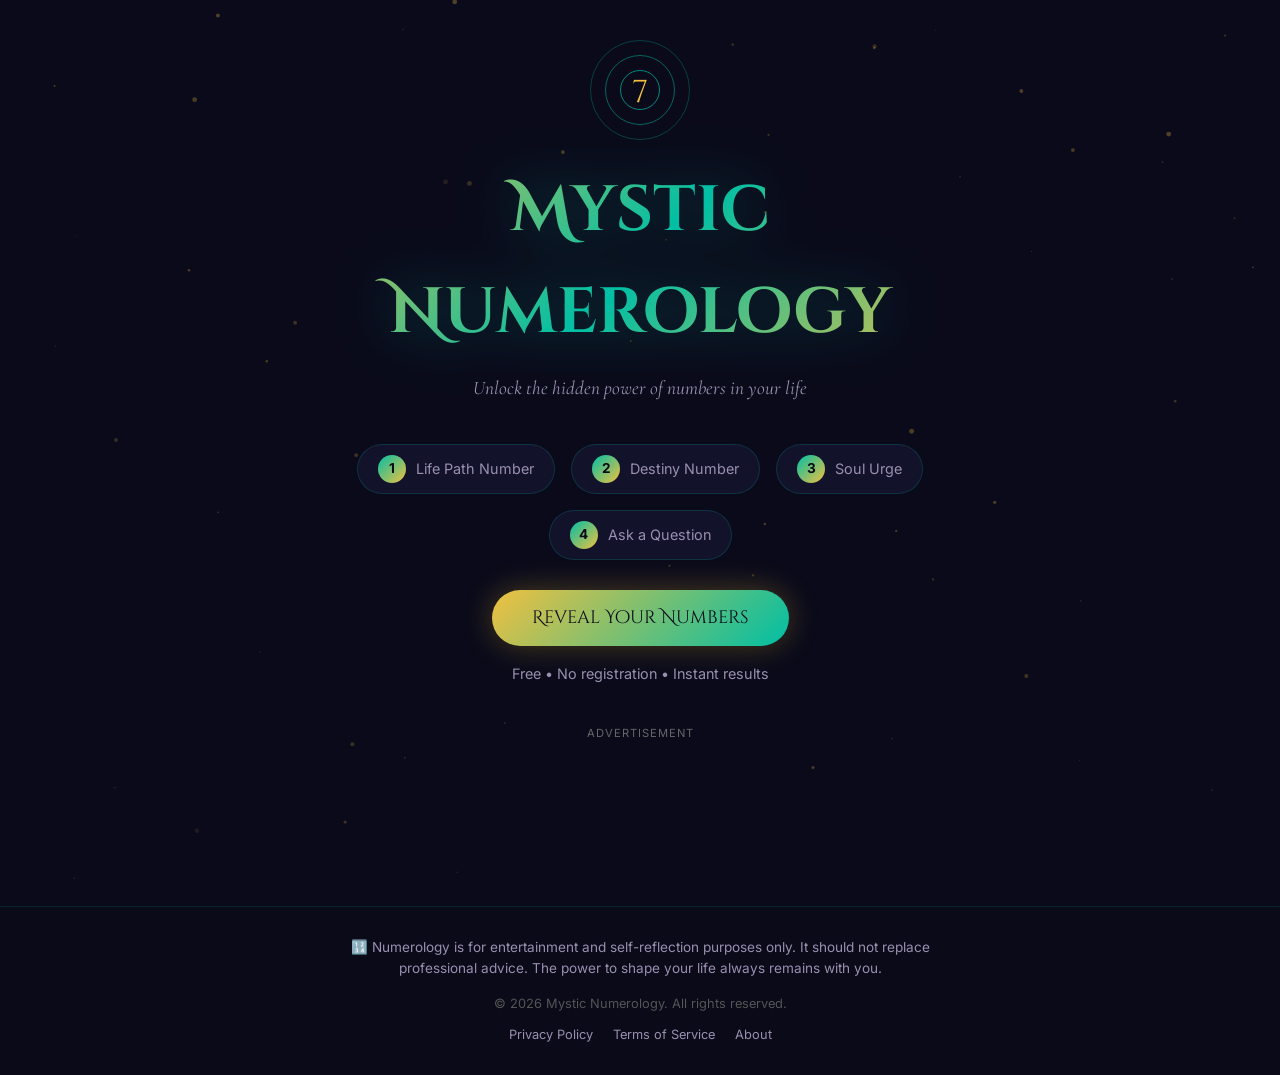
<file: index.html>
<!DOCTYPE html>
<html lang="en">
<head>
<meta charset="UTF-8">
<meta name="viewport" content="width=device-width, initial-scale=1.0">
<title>Mystic Numerology - Discover Your Life Path & Destiny Numbers</title>
<meta name="description" content="Free numerology reading. Discover your life path number, destiny number, and get answers to your questions through the ancient science of numerology.">
<link rel="preconnect" href="https://fonts.googleapis.com">
<link href="https://fonts.googleapis.com/css2?family=Cinzel+Decorative:wght@400;700;900&family=Cormorant+Garamond:ital,wght@0,400;0,600;1,400&family=Inter:wght@400;500;600&display=swap" rel="stylesheet">
<link rel="stylesheet" href="style.css">
</head>
<body>
<canvas id="particles"></canvas>

<!-- Landing -->
<section id="landing" class="active-section">
  <div class="landing-content">
    <div class="logo-glow">
      <div class="sacred-geo">
        <div class="geo-ring r1"></div>
        <div class="geo-ring r2"></div>
        <div class="geo-ring r3"></div>
        <div class="geo-center">7</div>
      </div>
      <h1 class="site-title">Mystic Numerology</h1>
      <p class="tagline">Unlock the hidden power of numbers in your life</p>
    </div>
    <div class="landing-features">
      <div class="feature"><span class="feat-num">1</span><span>Life Path Number</span></div>
      <div class="feature"><span class="feat-num">2</span><span>Destiny Number</span></div>
      <div class="feature"><span class="feat-num">3</span><span>Soul Urge</span></div>
      <div class="feature"><span class="feat-num">4</span><span>Ask a Question</span></div>
    </div>
    <div class="landing-actions">
      <button class="btn-glow" onclick="showSection('input-section')">
        <span>Reveal Your Numbers</span>
        <div class="btn-shimmer"></div>
      </button>
      <p class="sub-text">Free • No registration • Instant results</p>
    </div>
    <div class="ad-container ad-landing">
      <div class="ad-label">Advertisement</div>
      <div id="ad-landing-top" style="min-height:90px;width:728px;max-width:100%"></div>
    </div>
  </div>
</section>

<!-- Input Section -->
<section id="input-section" class="hidden-section">
  <div class="section-inner">
    <h2 class="section-title">Enter Your Details</h2>
    <p class="section-desc">Your name and birthdate hold the keys to your numerological profile</p>
    
    <div class="input-grid">
      <div class="input-group">
        <label>Full Name</label>
        <input type="text" id="fullName" placeholder="Enter your full name" autocomplete="off">
        <p class="input-hint">Use your full birth name for the most accurate reading</p>
      </div>
      <div class="input-group">
        <label>Date of Birth</label>
        <input type="date" id="birthDate">
      </div>
      <div class="input-group full-width">
        <label>Your Question <span class="optional">(optional)</span></label>
        <textarea id="userQuestion" placeholder="Ask a question about love, career, or life direction..." rows="3"></textarea>
      </div>
    </div>

    <button class="btn-glow" onclick="calculateReading()">
      <span>Calculate My Numbers</span>
      <div class="btn-shimmer"></div>
    </button>
  </div>
</section>

<!-- Loading -->
<section id="loading-section" class="hidden-section">
  <div class="section-inner loading-content">
    <div class="loading-orb">
      <div class="orb-ring o1"></div>
      <div class="orb-ring o2"></div>
      <div class="orb-ring o3"></div>
      <div class="orb-number" id="loadingNum">9</div>
    </div>
    <h2 class="section-title">Calculating Your Numbers...</h2>
    <p class="section-desc" id="loadingText">Analyzing the vibrations of your name...</p>
  </div>
</section>

<!-- Results Section -->
<section id="results-section" class="hidden-section">
  <div class="section-inner">
    <h2 class="section-title">Your Numerology Reading</h2>
    <p id="result-name" class="result-intro"></p>

    <!-- Core Numbers -->
    <div class="core-numbers">
      <div class="core-card" id="lifePathCard">
        <div class="core-num" id="lifePathNum"></div>
        <div class="core-label">Life Path Number</div>
        <div class="core-ring"></div>
      </div>
      <div class="core-card" id="destinyCard">
        <div class="core-num" id="destinyNum"></div>
        <div class="core-label">Destiny Number</div>
        <div class="core-ring"></div>
      </div>
      <div class="core-card" id="soulCard">
        <div class="core-num" id="soulNum"></div>
        <div class="core-label">Soul Urge Number</div>
        <div class="core-ring"></div>
      </div>
      <div class="core-card" id="personalityCard">
        <div class="core-num" id="personalityNum"></div>
        <div class="core-label">Personality Number</div>
        <div class="core-ring"></div>
      </div>
    </div>

    <!-- Detailed Readings -->
    <div id="detailed-readings" class="detailed-readings"></div>

    <!-- Question Answer -->
    <div id="question-answer" class="question-answer hidden"></div>

    <!-- Compatibility -->
    <div class="compat-section">
      <h3>Compatibility Check</h3>
      <p class="section-desc">Enter another name to check your compatibility</p>
      <div class="compat-input-row">
        <input type="text" id="compatName" placeholder="Partner's full name">
        <button class="btn-secondary" onclick="checkCompatibility()">Check</button>
      </div>
      <div id="compat-result" class="compat-result hidden"></div>
    </div>

    <div class="ad-container">
      <div class="ad-label">Advertisement</div>
      <div id="ad-results-mid" style="min-height:250px;width:728px;max-width:100%"></div>
    </div>

    <!-- Lucky Info -->
    <div id="lucky-info" class="lucky-info"></div>

    <button class="btn-glow" onclick="resetReading()">
      <span>New Reading</span>
      <div class="btn-shimmer"></div>
    </button>
  </div>
</section>

<!-- Footer -->
<footer>
  <div class="footer-inner">
    <p class="footer-disclaimer">🔢 Numerology is for entertainment and self-reflection purposes only. It should not replace professional advice. The power to shape your life always remains with you.</p>
    <p class="footer-copy">&copy; 2026 Mystic Numerology. All rights reserved.</p>
    <div class="footer-links">
      <a href="privacy.html">Privacy Policy</a>
      <a href="terms.html">Terms of Service</a>
      <a href="about.html">About</a>
    </div>
  </div>
</footer>

<script src="numerology-data.js"></script>
<script src="app.js"></script>
</body>
</html>
</file>
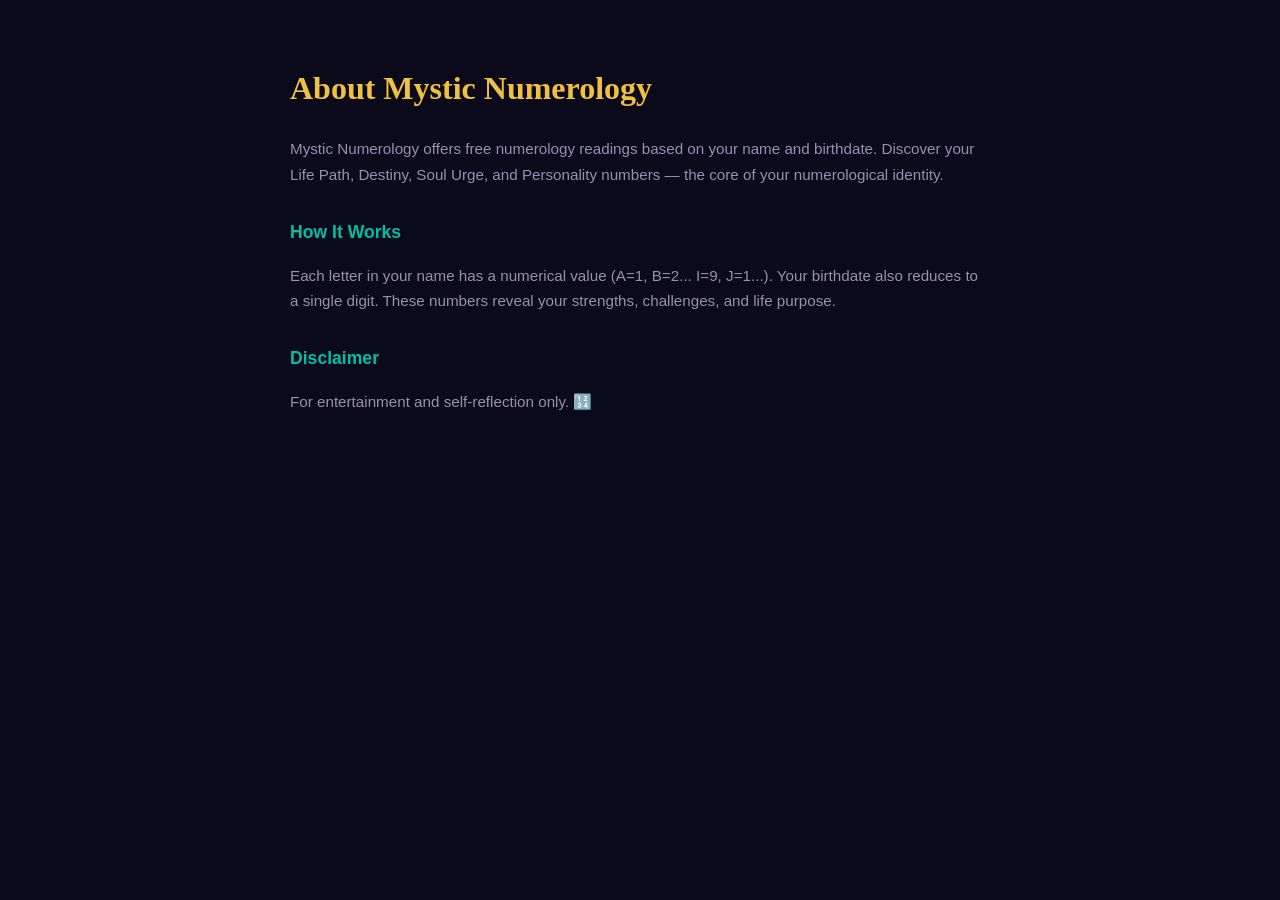
<file: about.html>
<!DOCTYPE html>
<html lang="en"><head><meta charset="UTF-8"><meta name="viewport" content="width=device-width,initial-scale=1"><title>About - Mystic Numerology</title><style>body{background:#0a0a1a;color:#e8e0f0;font-family:Inter,sans-serif;padding:40px 20px;max-width:700px;margin:0 auto;line-height:1.7}h1{color:#f0c040;font-family:'Cinzel Decorative',serif;margin-bottom:20px}h2{color:#00bfa5;margin-top:30px;font-size:1.1rem}p{color:#9a8fb0;font-size:0.95rem}</style></head><body>
<h1>About Mystic Numerology</h1>
<p>Mystic Numerology offers free numerology readings based on your name and birthdate. Discover your Life Path, Destiny, Soul Urge, and Personality numbers — the core of your numerological identity.</p>
<h2>How It Works</h2><p>Each letter in your name has a numerical value (A=1, B=2... I=9, J=1...). Your birthdate also reduces to a single digit. These numbers reveal your strengths, challenges, and life purpose.</p>
<h2>Disclaimer</h2><p>For entertainment and self-reflection only. 🔢</p>
</body></html>
</file>
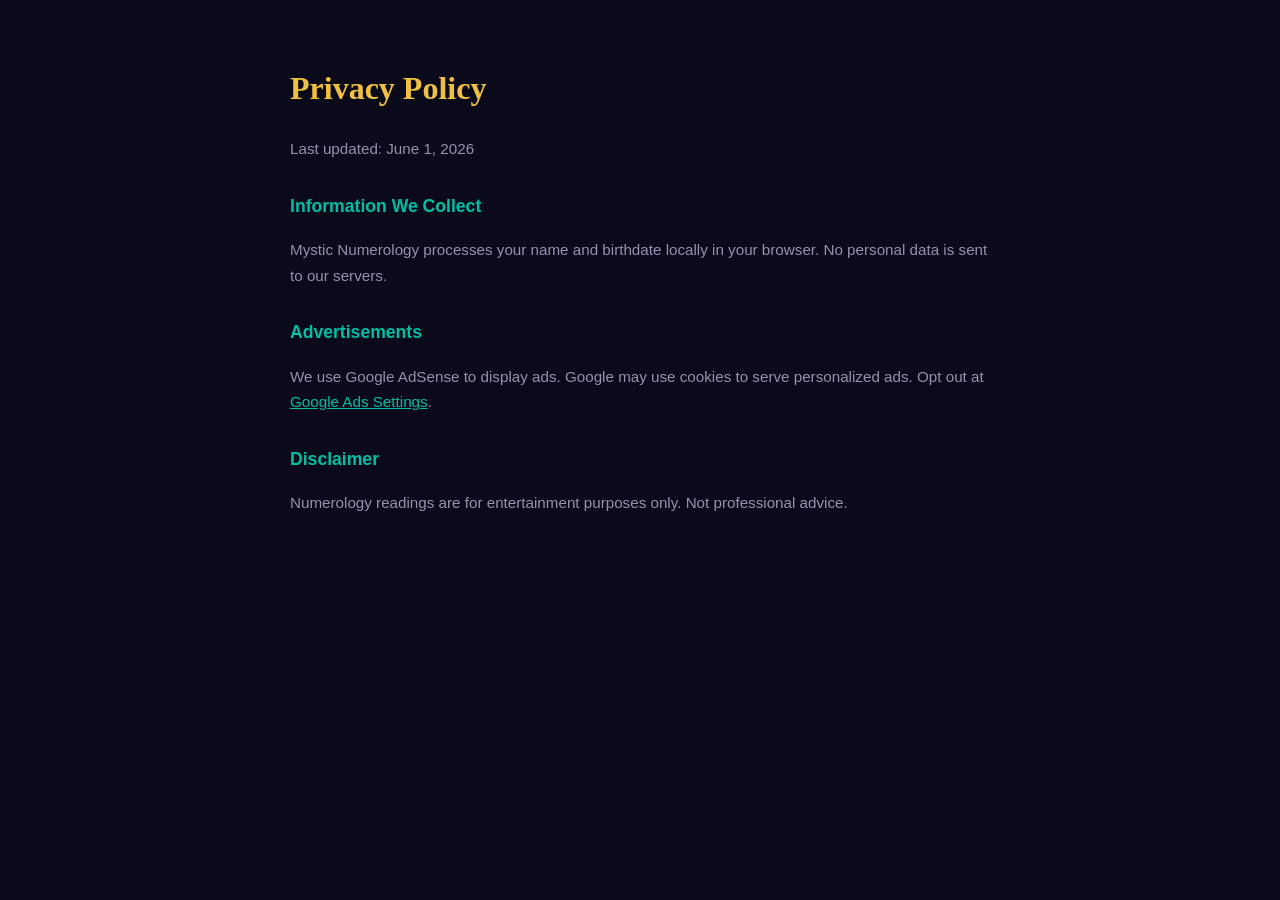
<file: privacy.html>
<!DOCTYPE html>
<html lang="en"><head><meta charset="UTF-8"><meta name="viewport" content="width=device-width,initial-scale=1"><title>Privacy Policy - Mystic Numerology</title><style>body{background:#0a0a1a;color:#e8e0f0;font-family:Inter,sans-serif;padding:40px 20px;max-width:700px;margin:0 auto;line-height:1.7}h1{color:#f0c040;font-family:'Cinzel Decorative',serif;margin-bottom:20px}h2{color:#00bfa5;margin-top:30px;font-size:1.1rem}p{color:#9a8fb0;font-size:0.95rem}a{color:#00bfa5}</style></head><body>
<h1>Privacy Policy</h1><p>Last updated: June 1, 2026</p>
<h2>Information We Collect</h2><p>Mystic Numerology processes your name and birthdate locally in your browser. No personal data is sent to our servers.</p>
<h2>Advertisements</h2><p>We use Google AdSense to display ads. Google may use cookies to serve personalized ads. Opt out at <a href="https://www.google.com/settings/ads">Google Ads Settings</a>.</p>
<h2>Disclaimer</h2><p>Numerology readings are for entertainment purposes only. Not professional advice.</p>
</body></html>
</file>
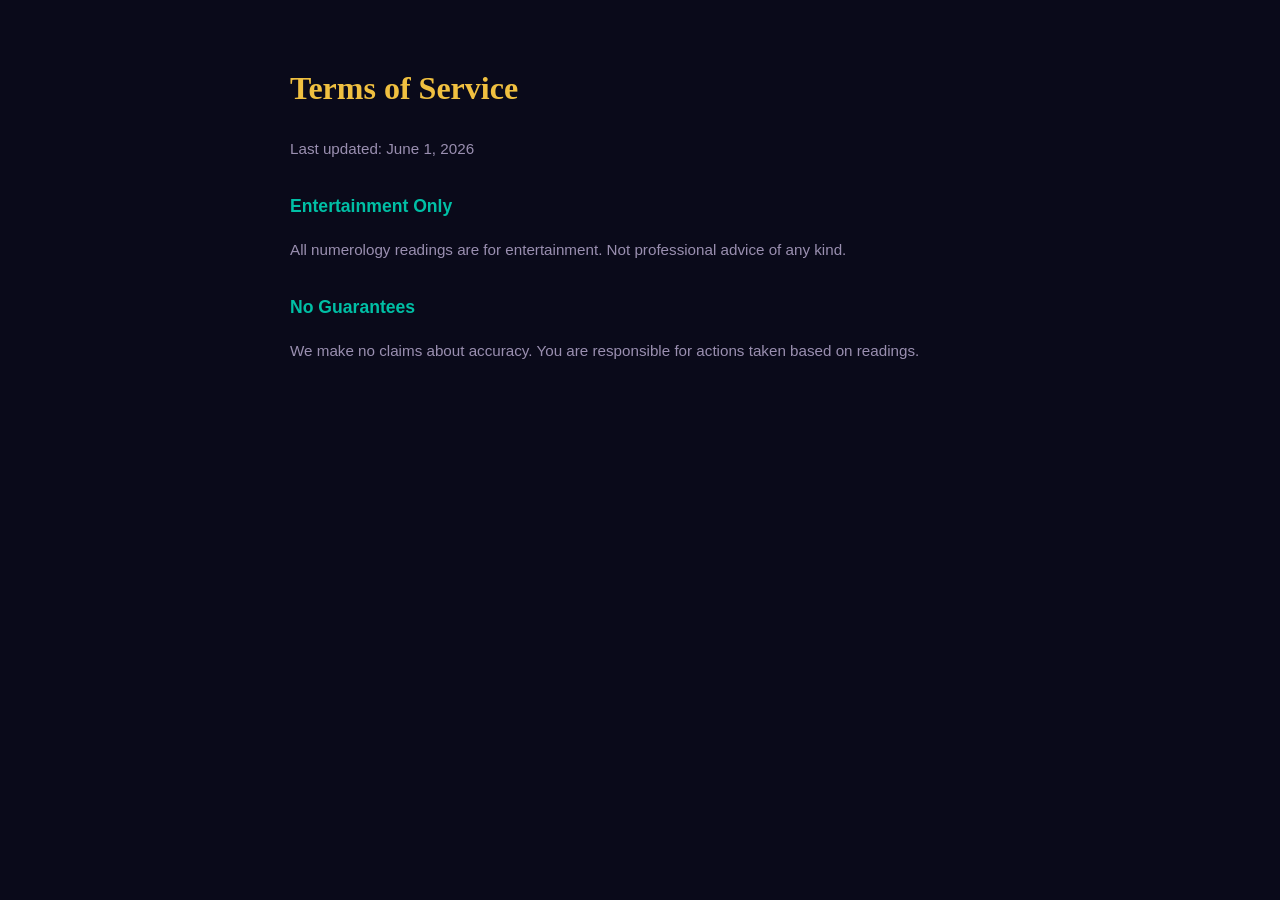
<file: terms.html>
<!DOCTYPE html>
<html lang="en"><head><meta charset="UTF-8"><meta name="viewport" content="width=device-width,initial-scale=1"><title>Terms of Service - Mystic Numerology</title><style>body{background:#0a0a1a;color:#e8e0f0;font-family:Inter,sans-serif;padding:40px 20px;max-width:700px;margin:0 auto;line-height:1.7}h1{color:#f0c040;font-family:'Cinzel Decorative',serif;margin-bottom:20px}h2{color:#00bfa5;margin-top:30px;font-size:1.1rem}p{color:#9a8fb0;font-size:0.95rem}</style></head><body>
<h1>Terms of Service</h1><p>Last updated: June 1, 2026</p>
<h2>Entertainment Only</h2><p>All numerology readings are for entertainment. Not professional advice of any kind.</p>
<h2>No Guarantees</h2><p>We make no claims about accuracy. You are responsible for actions taken based on readings.</p>
</body></html>
</file>
<file: style.css>
*, *::before, *::after { box-sizing: border-box; margin: 0; padding: 0; }

:root {
  --bg-deep: #0a0a1a;
  --bg-card: #12122a;
  --gold: #f0c040;
  --gold-dim: #c9a830;
  --teal: #00bfa5;
  --teal-dim: #00897b;
  --purple: #7b2ff7;
  --purple-light: #a855f7;
  --text: #e8e0f0;
  --text-dim: #9a8fb0;
  --glow: rgba(0, 191, 165, 0.4);
  --glow-gold: rgba(240, 192, 64, 0.3);
  --radius: 12px;
  --font-display: 'Cinzel Decorative', serif;
  --font-body: 'Cormorant Garamond', serif;
  --font-ui: 'Inter', sans-serif;
}

html { scroll-behavior: smooth; }
body {
  background: var(--bg-deep);
  color: var(--text);
  font-family: var(--font-body);
  min-height: 100vh;
  overflow-x: hidden;
  line-height: 1.6;
}

#particles { position: fixed; top: 0; left: 0; width: 100%; height: 100%; z-index: 0; pointer-events: none; }

section { position: relative; z-index: 1; min-height: 100vh; display: flex; align-items: center; justify-content: center; padding: 40px 20px; }
.hidden-section { display: none !important; }
.section-inner { max-width: 900px; width: 100%; text-align: center; }
.section-title { font-family: var(--font-display); font-size: clamp(1.8rem, 4vw, 2.8rem); color: var(--gold); margin-bottom: 12px; text-shadow: 0 0 30px var(--glow-gold); }
.section-desc { font-size: 1.1rem; color: var(--text-dim); max-width: 600px; margin: 0 auto 30px; }

/* Landing */
.landing-content { text-align: center; max-width: 700px; }
.logo-glow { margin-bottom: 40px; }
.site-title {
  font-family: var(--font-display);
  font-size: clamp(2.2rem, 7vw, 4rem);
  background: linear-gradient(135deg, var(--gold), var(--teal), var(--gold));
  -webkit-background-clip: text; -webkit-text-fill-color: transparent; background-clip: text;
  filter: drop-shadow(0 0 30px var(--glow));
}
.tagline { font-size: 1.2rem; color: var(--text-dim); margin-top: 8px; font-style: italic; }

/* Sacred geometry icon */
.sacred-geo { position: relative; width: 100px; height: 100px; margin: 0 auto 20px; }
.geo-ring { position: absolute; border: 1px solid var(--teal); border-radius: 50%; }
.geo-ring.r1 { width: 100%; height: 100%; top: 0; left: 0; opacity: 0.3; animation: geoSpin 10s linear infinite; }
.geo-ring.r2 { width: 70%; height: 70%; top: 15%; left: 15%; opacity: 0.5; animation: geoSpin 7s linear infinite reverse; }
.geo-ring.r3 { width: 40%; height: 40%; top: 30%; left: 30%; opacity: 0.7; animation: geoSpin 4s linear infinite; }
.geo-center { position: absolute; top: 50%; left: 50%; transform: translate(-50%, -50%); font-family: var(--font-display); font-size: 2rem; color: var(--gold); animation: float 3s ease-in-out infinite; }
@keyframes geoSpin { to { transform: rotate(360deg); } }
@keyframes float { 0%,100% { transform: translate(-50%,-50%) translateY(0); } 50% { transform: translate(-50%,-50%) translateY(-10px); } }

.landing-features { display: flex; justify-content: center; gap: 16px; flex-wrap: wrap; margin: 30px 0; }
.feature { background: var(--bg-card); border: 1px solid rgba(0,191,165,0.2); border-radius: 50px; padding: 10px 20px; display: flex; align-items: center; gap: 10px; font-family: var(--font-ui); font-size: 0.9rem; color: var(--text-dim); }
.feat-num { background: linear-gradient(135deg, var(--teal), var(--gold)); color: var(--bg-deep); width: 28px; height: 28px; border-radius: 50%; display: flex; align-items: center; justify-content: center; font-weight: 700; font-size: 0.85rem; }

.landing-actions { margin-top: 20px; }
.sub-text { margin-top: 16px; font-size: 0.9rem; color: var(--text-dim); font-family: var(--font-ui); }

/* Buttons */
.btn-glow { position: relative; display: inline-block; padding: 16px 40px; font-family: var(--font-display); font-size: 1.1rem; color: var(--bg-deep); background: linear-gradient(135deg, var(--gold), var(--teal)); border: none; border-radius: 50px; cursor: pointer; overflow: hidden; transition: transform 0.2s, box-shadow 0.2s; box-shadow: 0 0 30px var(--glow-gold), 0 4px 20px rgba(0,0,0,0.3); }
.btn-glow:hover { transform: translateY(-2px) scale(1.03); box-shadow: 0 0 50px var(--glow-gold), 0 8px 30px rgba(0,0,0,0.4); }
.btn-glow:active { transform: scale(0.98); }
.btn-shimmer { position: absolute; top: 0; left: -100%; width: 100%; height: 100%; background: linear-gradient(90deg, transparent, rgba(255,255,255,0.3), transparent); animation: shimmer 3s infinite; }
@keyframes shimmer { 0% { left: -100%; } 100% { left: 200%; } }
.btn-secondary { padding: 12px 28px; font-family: var(--font-ui); font-size: 0.95rem; color: var(--text-dim); background: transparent; border: 1px solid var(--text-dim); border-radius: 50px; cursor: pointer; transition: all 0.2s; }
.btn-secondary:hover { color: var(--text); border-color: var(--teal); }

/* Input Section */
.input-grid { max-width: 550px; margin: 0 auto 30px; display: grid; gap: 20px; }
.input-group { text-align: left; }
.input-group.full-width { grid-column: 1 / -1; }
.input-group label { display: block; font-family: var(--font-display); font-size: 1rem; color: var(--gold); margin-bottom: 8px; }
.optional { font-family: var(--font-ui); font-size: 0.8rem; color: var(--text-dim); font-weight: 400; }
.input-group input, .input-group textarea {
  width: 100%; background: var(--bg-card); border: 1px solid rgba(0,191,165,0.3); border-radius: 8px; padding: 14px; color: var(--text); font-family: var(--font-body); font-size: 1.05rem; outline: none; transition: border-color 0.3s;
}
.input-group input:focus, .input-group textarea:focus { border-color: var(--teal); box-shadow: 0 0 15px rgba(0,191,165,0.2); }
.input-group textarea { resize: none; }
.input-hint { font-family: var(--font-ui); font-size: 0.8rem; color: var(--text-dim); margin-top: 4px; }
input[type="date"]::-webkit-calendar-picker-indicator { filter: invert(1); }

/* Loading */
.loading-content { display: flex; flex-direction: column; align-items: center; gap: 20px; }
.loading-orb { position: relative; width: 120px; height: 120px; }
.orb-ring { position: absolute; border: 2px solid; border-radius: 50%; }
.orb-ring.o1 { width: 100%; height: 100%; border-color: var(--teal); opacity: 0.3; animation: orbPulse 2s ease-in-out infinite; }
.orb-ring.o2 { width: 75%; height: 75%; top: 12.5%; left: 12.5%; border-color: var(--gold); opacity: 0.5; animation: orbPulse 2s ease-in-out infinite 0.3s; }
.orb-ring.o3 { width: 50%; height: 50%; top: 25%; left: 25%; border-color: var(--purple-light); opacity: 0.7; animation: orbPulse 2s ease-in-out infinite 0.6s; }
@keyframes orbPulse { 0%,100% { transform: scale(0.9); opacity: 0.3; } 50% { transform: scale(1.1); opacity: 0.7; } }
.orb-number { position: absolute; top: 50%; left: 50%; transform: translate(-50%,-50%); font-family: var(--font-display); font-size: 2.5rem; color: var(--gold); transition: all 0.3s; }
.orb-number.final-num { color: var(--teal); text-shadow: 0 0 30px var(--glow); transform: translate(-50%,-50%) scale(1.3); }

/* Core Numbers */
.core-numbers { display: grid; grid-template-columns: repeat(auto-fit, minmax(140px, 1fr)); gap: 20px; margin: 30px 0; }
.core-card { position: relative; background: var(--bg-card); border: 1px solid rgba(0,191,165,0.2); border-radius: var(--radius); padding: 24px 16px; overflow: hidden; transition: transform 0.3s, box-shadow 0.3s; }
.core-card:hover { transform: translateY(-4px); box-shadow: 0 8px 30px rgba(0,191,165,0.2); }
.core-num { font-family: var(--font-display); font-size: 3rem; color: var(--teal); text-shadow: 0 0 20px var(--glow); }
.core-label { font-family: var(--font-ui); font-size: 0.8rem; color: var(--text-dim); margin-top: 8px; text-transform: uppercase; letter-spacing: 1px; }
.core-ring { position: absolute; top: -20px; right: -20px; width: 80px; height: 80px; border: 1px solid rgba(0,191,165,0.1); border-radius: 50%; }

/* Result Intro */
.result-intro { font-size: 1.2rem; color: var(--text-dim); margin-bottom: 20px; }

/* Detail Cards */
.detailed-readings { display: grid; gap: 20px; margin: 20px 0; text-align: left; }
.detail-card { background: var(--bg-card); border: 1px solid rgba(0,191,165,0.15); border-radius: var(--radius); padding: 24px; opacity: 0; transform: translateY(20px); animation: slideUp 0.5s forwards; }
@keyframes slideUp { to { opacity: 1; transform: translateY(0); } }
.detail-header { display: flex; align-items: center; gap: 16px; margin-bottom: 16px; }
.detail-num-circle { width: 50px; height: 50px; background: linear-gradient(135deg, var(--teal), var(--gold)); color: var(--bg-deep); border-radius: 50%; display: flex; align-items: center; justify-content: center; font-family: var(--font-display); font-size: 1.4rem; font-weight: 700; flex-shrink: 0; }
.detail-header h3 { font-family: var(--font-display); color: var(--gold); font-size: 1.1rem; }
.detail-desc { font-family: var(--font-ui); font-size: 0.8rem; color: var(--text-dim); margin-top: 2px; }
.detail-text { font-size: 1.05rem; color: var(--text-dim); line-height: 1.7; margin-bottom: 16px; }
.detail-grid { display: grid; grid-template-columns: 1fr 1fr; gap: 12px; }
.detail-item { background: rgba(0,191,165,0.05); border-radius: 8px; padding: 12px; }
.detail-label { display: block; font-family: var(--font-ui); font-size: 0.7rem; color: var(--teal); text-transform: uppercase; letter-spacing: 1px; margin-bottom: 4px; }
.detail-item span:last-child { font-size: 0.9rem; color: var(--text-dim); line-height: 1.5; }

/* Question Answer */
.question-answer { background: var(--bg-card); border: 1px solid rgba(240,192,64,0.3); border-radius: var(--radius); padding: 24px; margin: 20px 0; text-align: left; }
.question-answer h3 { font-family: var(--font-display); color: var(--gold); margin-bottom: 12px; text-align: center; }
.question-text { font-style: italic; color: var(--text-dim); text-align: center; margin-bottom: 16px; }
.answer-text { font-size: 1.05rem; color: var(--text-dim); line-height: 1.8; }
.question-answer.hidden { display: none; }

/* Compatibility */
.compat-section { background: var(--bg-card); border: 1px solid rgba(0,191,165,0.15); border-radius: var(--radius); padding: 24px; margin: 20px 0; }
.compat-section h3 { font-family: var(--font-display); color: var(--teal); margin-bottom: 8px; }
.compat-input-row { display: flex; gap: 12px; justify-content: center; margin-top: 16px; }
.compat-input-row input { flex: 1; max-width: 300px; background: rgba(255,255,255,0.05); border: 1px solid rgba(0,191,165,0.3); border-radius: 8px; padding: 12px; color: var(--text); font-family: var(--font-body); font-size: 1rem; outline: none; }
.compat-input-row input:focus { border-color: var(--teal); }
.compat-result { margin-top: 20px; text-align: center; }
.compat-result.hidden { display: none; }
.compat-score { display: flex; flex-direction: column; align-items: center; margin-bottom: 12px; }
.score-num { font-family: var(--font-display); font-size: 2.5rem; color: var(--teal); }
.compat-detail { font-family: var(--font-ui); font-size: 0.85rem; color: var(--text-dim); margin-top: 8px; }
.compat-bar { height: 8px; background: rgba(255,255,255,0.1); border-radius: 4px; overflow: hidden; margin-top: 12px; }
.compat-fill { height: 100%; background: linear-gradient(90deg, var(--teal), var(--gold)); border-radius: 4px; transition: width 1s ease; }

/* Lucky Info */
.lucky-info { background: var(--bg-card); border: 1px solid rgba(240,192,64,0.2); border-radius: var(--radius); padding: 24px; margin: 20px 0; text-align: left; }
.lucky-info h3 { font-family: var(--font-display); color: var(--gold); margin-bottom: 16px; text-align: center; }
.lucky-grid { display: grid; grid-template-columns: repeat(auto-fit, minmax(160px, 1fr)); gap: 12px; }
.lucky-item { background: rgba(240,192,64,0.05); border-radius: 8px; padding: 12px; }
.lucky-label { display: block; font-family: var(--font-ui); font-size: 0.7rem; color: var(--gold); text-transform: uppercase; letter-spacing: 1px; margin-bottom: 4px; }
.lucky-item span:last-child { font-size: 0.9rem; color: var(--text-dim); }

/* Ads */
.ad-container { margin: 30px auto; text-align: center; max-width: 728px; }
.ad-label { font-family: var(--font-ui); font-size: 0.7rem; color: #666; text-transform: uppercase; letter-spacing: 1px; margin-bottom: 4px; }
.ad-landing { margin-top: 40px; }

/* Footer */
footer { position: relative; z-index: 1; background: rgba(10,10,26,0.9); border-top: 1px solid rgba(0,191,165,0.15); padding: 30px 20px; text-align: center; }
.footer-disclaimer { font-size: 0.85rem; color: var(--text-dim); max-width: 600px; margin: 0 auto 16px; font-family: var(--font-ui); line-height: 1.5; }
.footer-copy { font-size: 0.8rem; color: #555; margin-bottom: 10px; font-family: var(--font-ui); }
.footer-links { display: flex; gap: 20px; justify-content: center; font-family: var(--font-ui); font-size: 0.8rem; }
.footer-links a { color: var(--text-dim); text-decoration: none; transition: color 0.2s; }
.footer-links a:hover { color: var(--teal); }

/* Responsive */
@media (max-width: 600px) {
  .core-numbers { grid-template-columns: repeat(2, 1fr); }
  .detail-grid { grid-template-columns: 1fr; }
  .landing-features { gap: 10px; }
  .feature { font-size: 0.8rem; padding: 8px 14px; }
  .btn-glow { padding: 14px 28px; font-size: 1rem; }
  .compat-input-row { flex-direction: column; align-items: center; }
  .compat-input-row input { max-width: 100%; }
}
</file>
